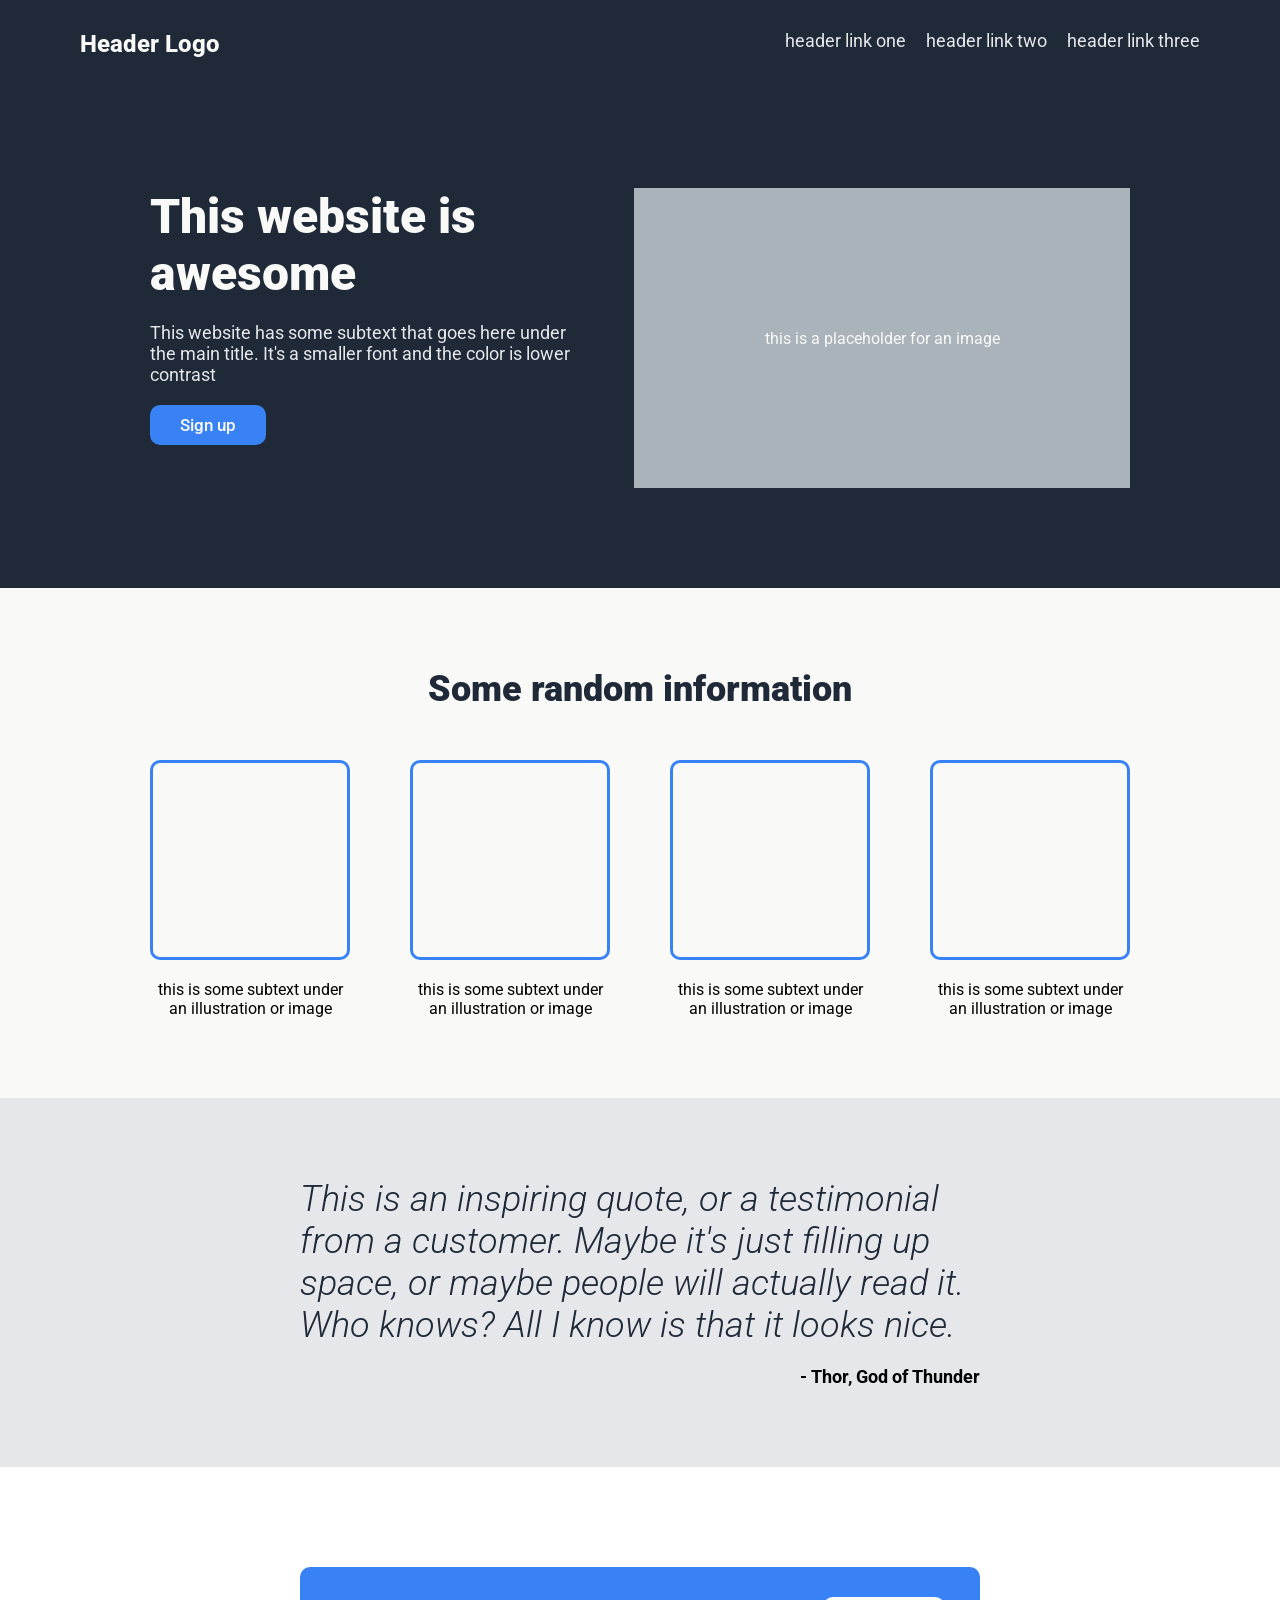
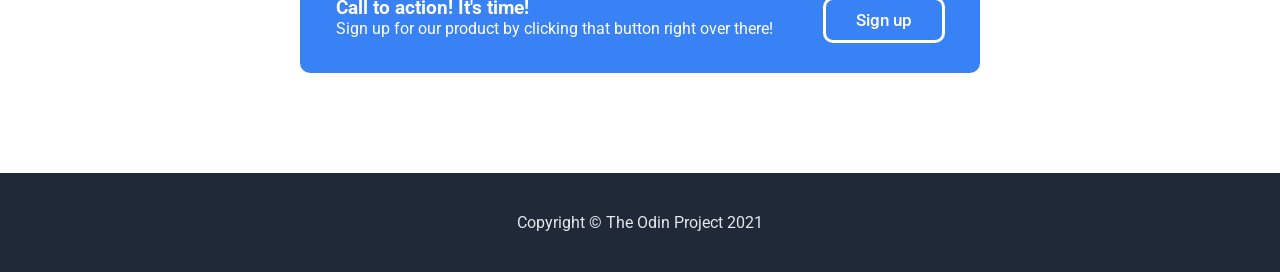
<file: foundations/landing-page/index.html>
<!DOCTYPE html>
<html lang="en">
	<head>
		<meta charset="UTF-8">
		<meta name="viewport" content="width=device-width, initial-scale=1.0">
		<link rel="stylesheet" href="style.css">
		<link rel="preconnect" href="https://fonts.googleapis.com">
		<link rel="preconnect" href="https://fonts.gstatic.com" crossorigin>
		<link href="https://fonts.googleapis.com/css2?family=Roboto:ital,wght@0,100..900;1,100..900&display=swap"
			rel="stylesheet">
		<title>Landing Page</title>
	</head>
	<body>
		<header>
			<a href="#" class="logo">Header Logo</a>
			<a href="#" class="nav">header link one</a>
			<a href="#" class="nav">header link two</a>
			<a href="#" class="nav">header link three</a>
		</header>
		<section class="hero">
			<div class="left">
				<h1>This website is awesome</h1>
				<p>This website has some subtext that goes here under the main title. It's a smaller font and the color is lower
					contrast</p>
				<button>Sign up</button>
			</div>
			<div class="right">
				<p>this is a placeholder for an image</p>
			</div>
		</section>
		<section class="info-wrapper">
			<h2>Some random information</h2>
			<div class="info-boxes">
				<div class="info-box">
					<div></div>
					<p>this is some subtext under an illustration or image</p>
				</div>
				<div class="info-box">
					<div></div>
					<p>this is some subtext under an illustration or image</p>
				</div>
				<div class="info-box">
					<div></div>
					<p>this is some subtext under an illustration or image</p>
				</div>
				<div class="info-box">
					<div></div>
					<p>this is some subtext under an illustration or image</p>
				</div>
			</div>
		</section>
		<section class="quote">
			<blockquote>
				This is an inspiring quote, or a testimonial from a customer. Maybe it's just filling up space, or maybe people
				will actually read it. Who knows? All I know is that it looks nice.
			</blockquote>
			<p>Thor, God of Thunder</p>
		</section>
		<section class="cta">
			<div class="left">
				<h3>Call to action! It's time!</h3>
				<p>Sign up for our product by clicking that button right over there!</p>
			</div>
			<button>Sign up</button>
		</section>
		<footer>
			<p>Copyright &copy; The Odin Project 2021</p>
		</footer>
	</body>
</html>
</file>
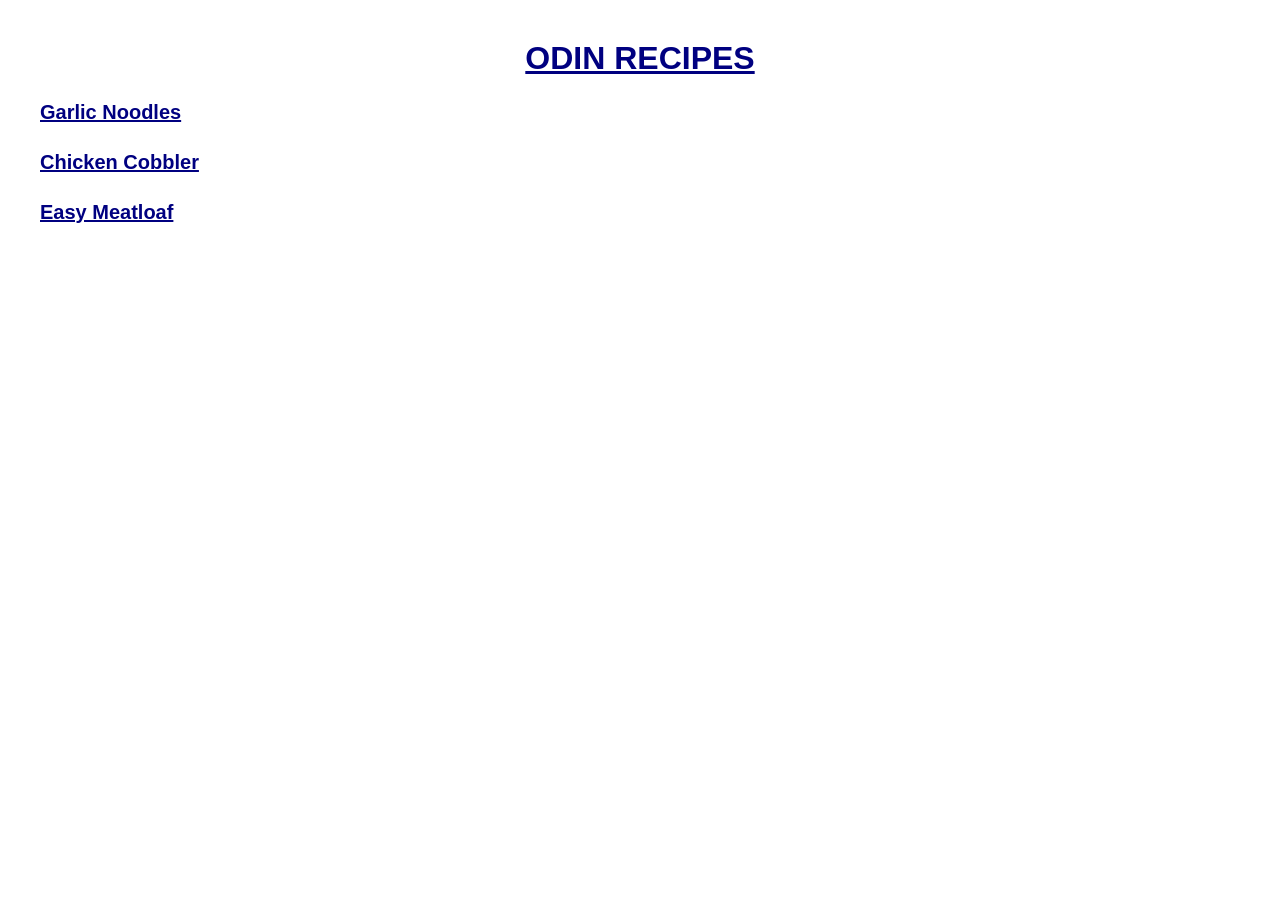
<file: foundations/odin-recipes/index.html>
<!DOCTYPE html>
<html lang="en">
<head>
	<meta charset="UTF-8">
	<meta name="viewport" content="width=device-width, initial-scale=1.0">
	<link rel="stylesheet" href="style.css">
	<title>Odin Recipes</title>
</head>
<body>
	<h1>Odin Recipes</h1>
	<ul class="recipe-list">
		<li><a href="./recipes/garlic-noodles.html">Garlic Noodles</a></li>
		<li><a href="./recipes/chicken-cobbler.html">Chicken Cobbler</a></li>
		<li><a href="./recipes/easy-meatloaf.html">Easy Meatloaf</a></li>
	</ul>
</body>
</html>
</file>
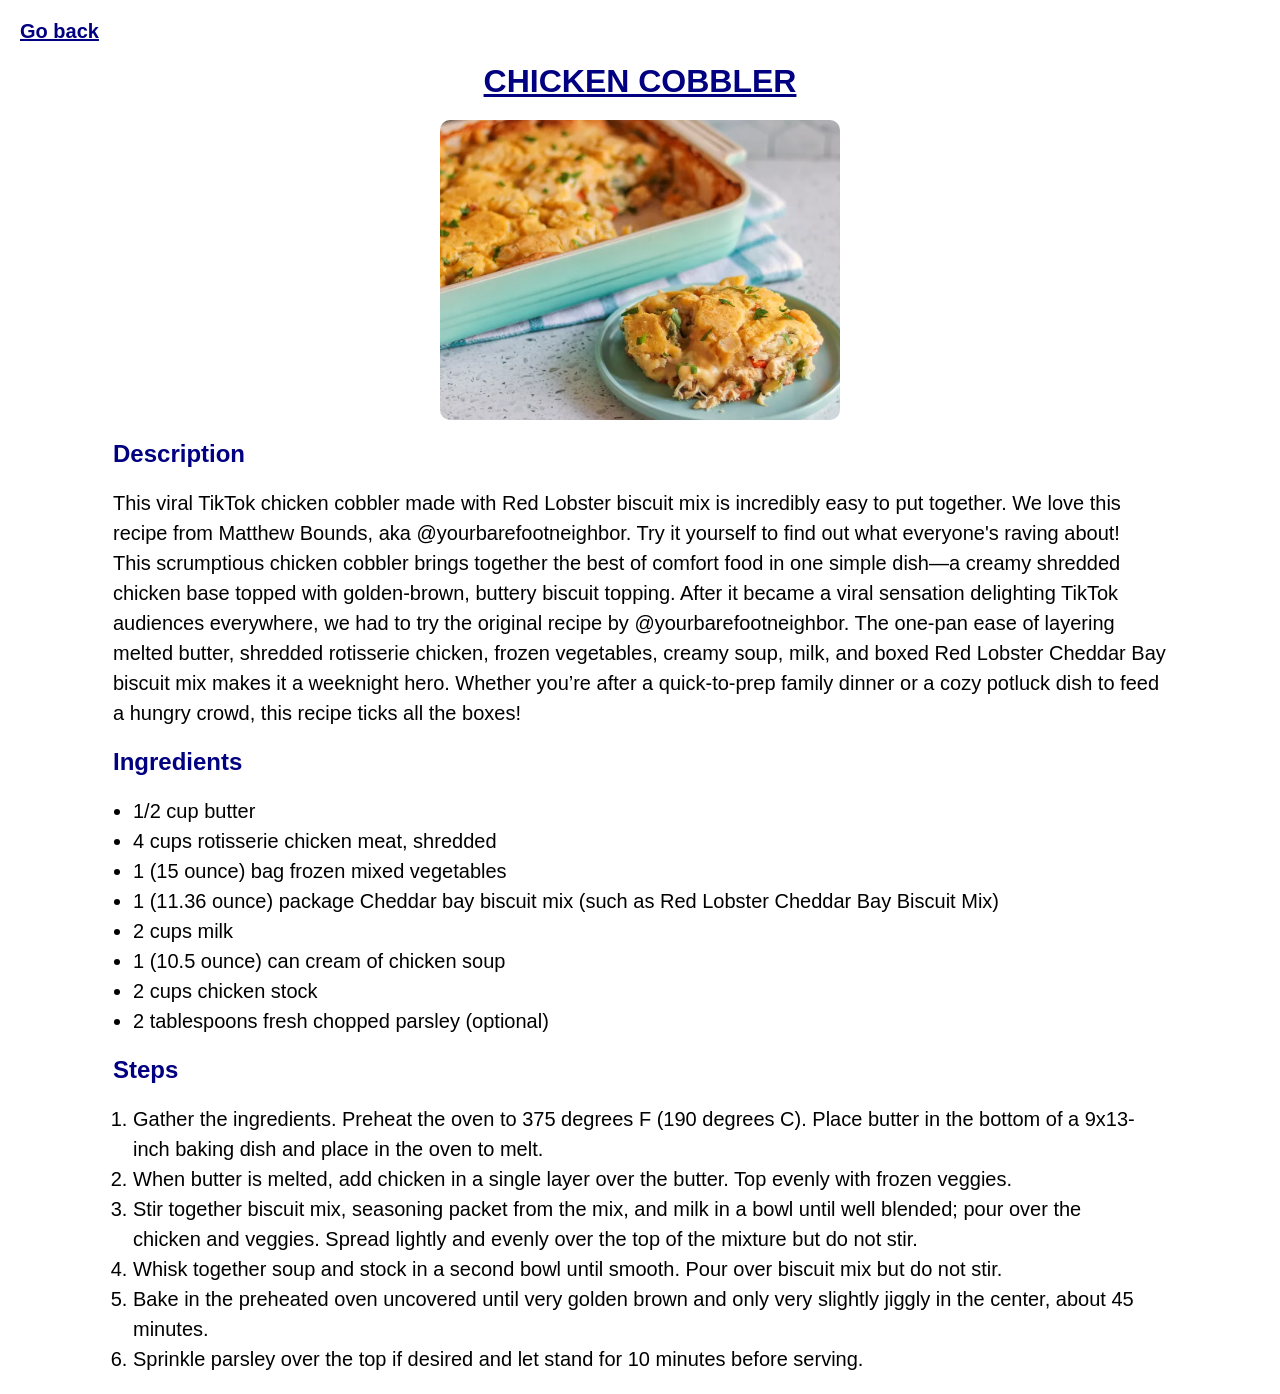
<file: foundations/odin-recipes/recipes/chicken-cobbler.html>
<!DOCTYPE html>
<html lang="en">
<head>
	<meta charset="UTF-8">
	<meta name="viewport" content="width=device-width, initial-scale=1.0">
	<link rel="stylesheet" href="../style.css">
	<title>Chicken Cobbler</title>
</head>
<body>
	<a href="../">Go back</a>
	<h1>Chicken Cobbler</h1>
	<div>
		<img src="../img/chicken-cobbler.webp" alt="photo of chicken cobbler" width="300">
		<h2>Description</h2>
		<p>This viral TikTok chicken cobbler made with Red Lobster biscuit mix is incredibly easy to put together. We love this recipe from Matthew Bounds, aka @yourbarefootneighbor. Try it yourself to find out what everyone's raving about!</p>
		<p>This scrumptious chicken cobbler brings together the best of comfort food in one simple dish—a creamy shredded chicken base topped with golden-brown, buttery biscuit topping. After it became a viral sensation delighting TikTok audiences everywhere, we had to try the original recipe by @yourbarefootneighbor. The one-pan ease of layering melted butter, shredded rotisserie chicken, frozen vegetables, creamy soup, milk, and boxed Red Lobster Cheddar Bay biscuit mix makes it a weeknight hero. Whether you’re after a quick-to-prep family dinner or a cozy potluck dish to feed a hungry crowd, this recipe ticks all the boxes!</p>
		<h2>Ingredients</h2>
		<ul>
			<li>1/2 cup butter</li>
			<li>4 cups rotisserie chicken meat, shredded</li>
			<li>1 (15 ounce) bag frozen mixed vegetables</li>
			<li>1 (11.36 ounce) package Cheddar bay biscuit mix (such as Red Lobster Cheddar Bay Biscuit Mix)</li>
			<li>2 cups milk</li>
			<li>1 (10.5 ounce) can cream of chicken soup</li>
			<li>2 cups chicken stock</li>
			<li>2 tablespoons fresh chopped parsley (optional)</li>
		</ul>
		<h2>Steps</h2>
		<ol>
			<li>Gather the ingredients. Preheat the oven to 375 degrees F (190 degrees C). Place butter in the bottom of a 9x13-inch baking dish and place in the oven to melt.</li>
			<li>When butter is melted, add chicken in a single layer over the butter. Top evenly with frozen veggies.  </li>
			<li>Stir together biscuit mix, seasoning packet from the mix, and milk in a bowl until well blended; pour over the chicken and veggies. Spread lightly and evenly over the top of the  mixture but do not stir.  </li>
			<li>Whisk together soup and stock in a second bowl until smooth. Pour over biscuit mix but do not stir.  </li>
			<li>Bake in the preheated oven uncovered until very golden brown and only very slightly jiggly in the center, about 45 minutes. </li>
			<li>Sprinkle parsley over the top if desired and let stand for 10 minutes before serving.  </li>
		</ol>
	</div>
</body>
</html>
</file>
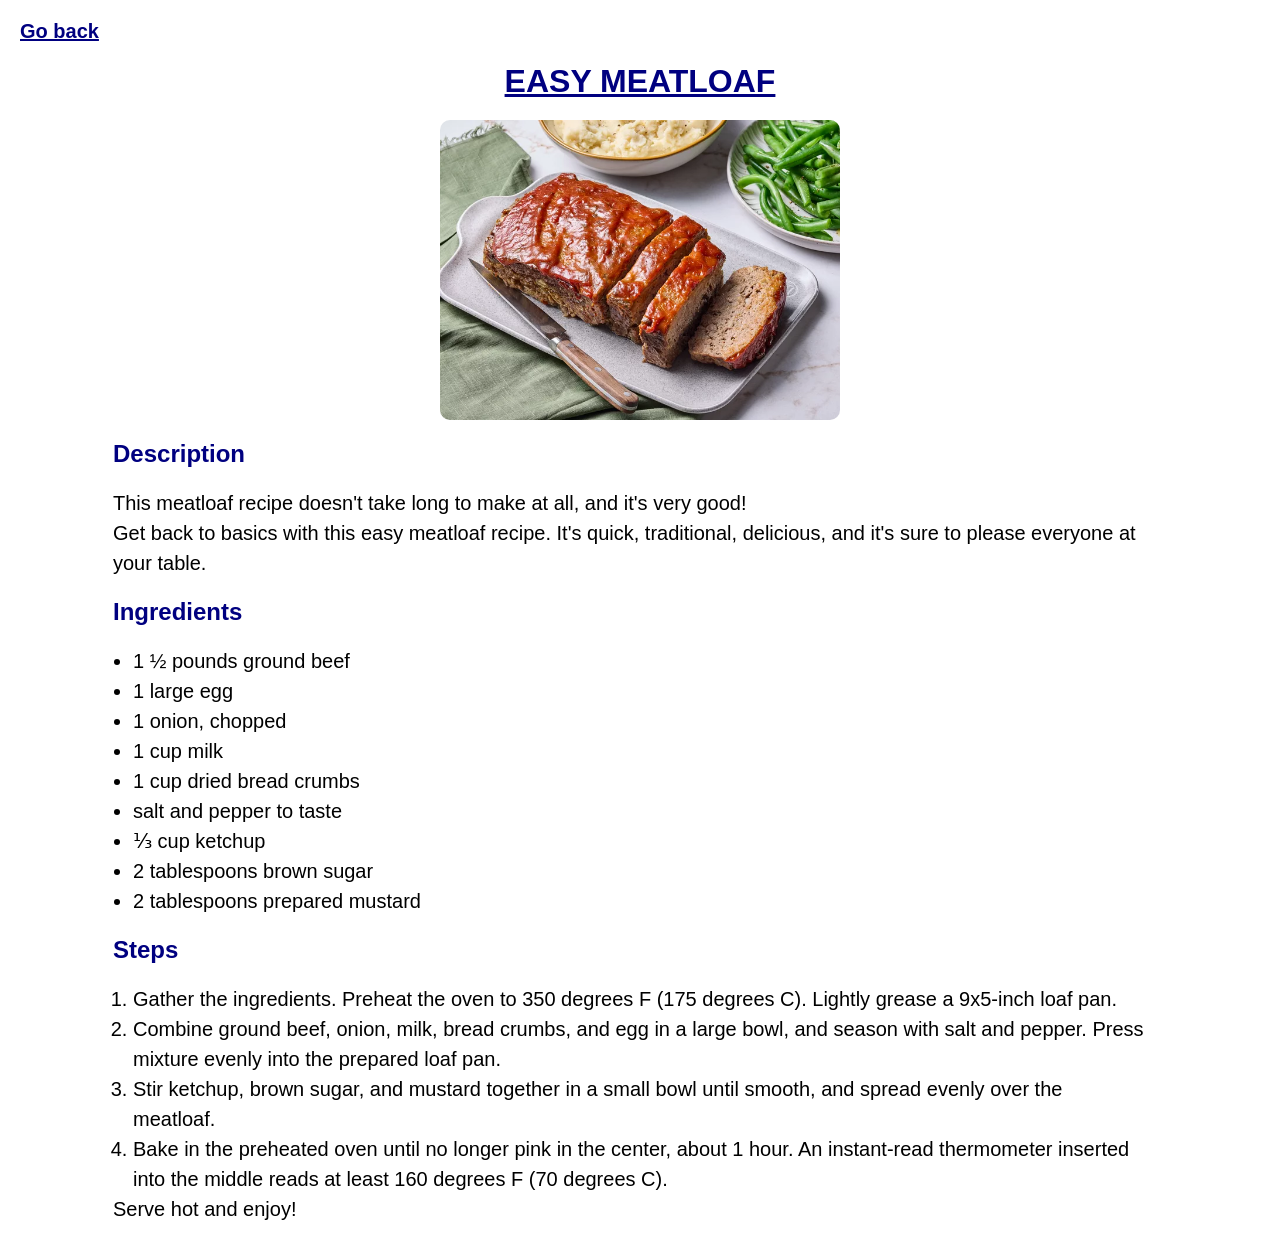
<file: foundations/odin-recipes/recipes/easy-meatloaf.html>
<!DOCTYPE html>
<html lang="en">
<head>
	<meta charset="UTF-8">
	<link rel="stylesheet" href="../style.css">
	<meta name="viewport" content="width=device-width, initial-scale=1.0">
	<title>Easy Meatloaf</title>
</head>
<body>
	<a href="../">Go back</a>
	<h1>Easy Meatloaf</h1>
	<div>
		<img src="../img/easy-meatloaf.webp" alt="photo of chicken cobbler" width="300">
		<h2>Description</h2>
		<p>This meatloaf recipe doesn't take long to make at all, and it's very good!</p>
		<p>Get back to basics with this easy meatloaf recipe. It's quick, traditional, delicious, and it's sure to please everyone at your table.</p>
		<h2>Ingredients</h2>
		<ul>
			<li>1 ½ pounds ground beef</li>
			<li>1 large egg</li>
			<li>1 onion, chopped</li>
			<li>1 cup milk</li>
			<li>1 cup dried bread crumbs</li>
			<li>salt and pepper to taste</li>
			<li>⅓ cup ketchup</li>
			<li>2 tablespoons brown sugar</li>
			<li>2 tablespoons prepared mustard</li>
		</ul>
		<h2>Steps</h2>
		<ol>
			<li>Gather the ingredients. Preheat the oven to 350 degrees F (175 degrees C). Lightly grease a 9x5-inch loaf pan.</li>
			<li>Combine ground beef, onion, milk, bread crumbs, and egg in a large bowl, and season with salt and pepper. Press mixture evenly into the prepared loaf pan.</li>
			<li>Stir ketchup, brown sugar, and mustard together in a small bowl until smooth, and spread evenly over the meatloaf.</li>
			<li>Bake in the preheated oven until no longer pink in the center, about 1 hour. An instant-read thermometer inserted into the middle reads at least 160 degrees F (70 degrees C).</li>
		</ol>
		<p>Serve hot and enjoy!</p>
</div>
</body>
</html>
</file>
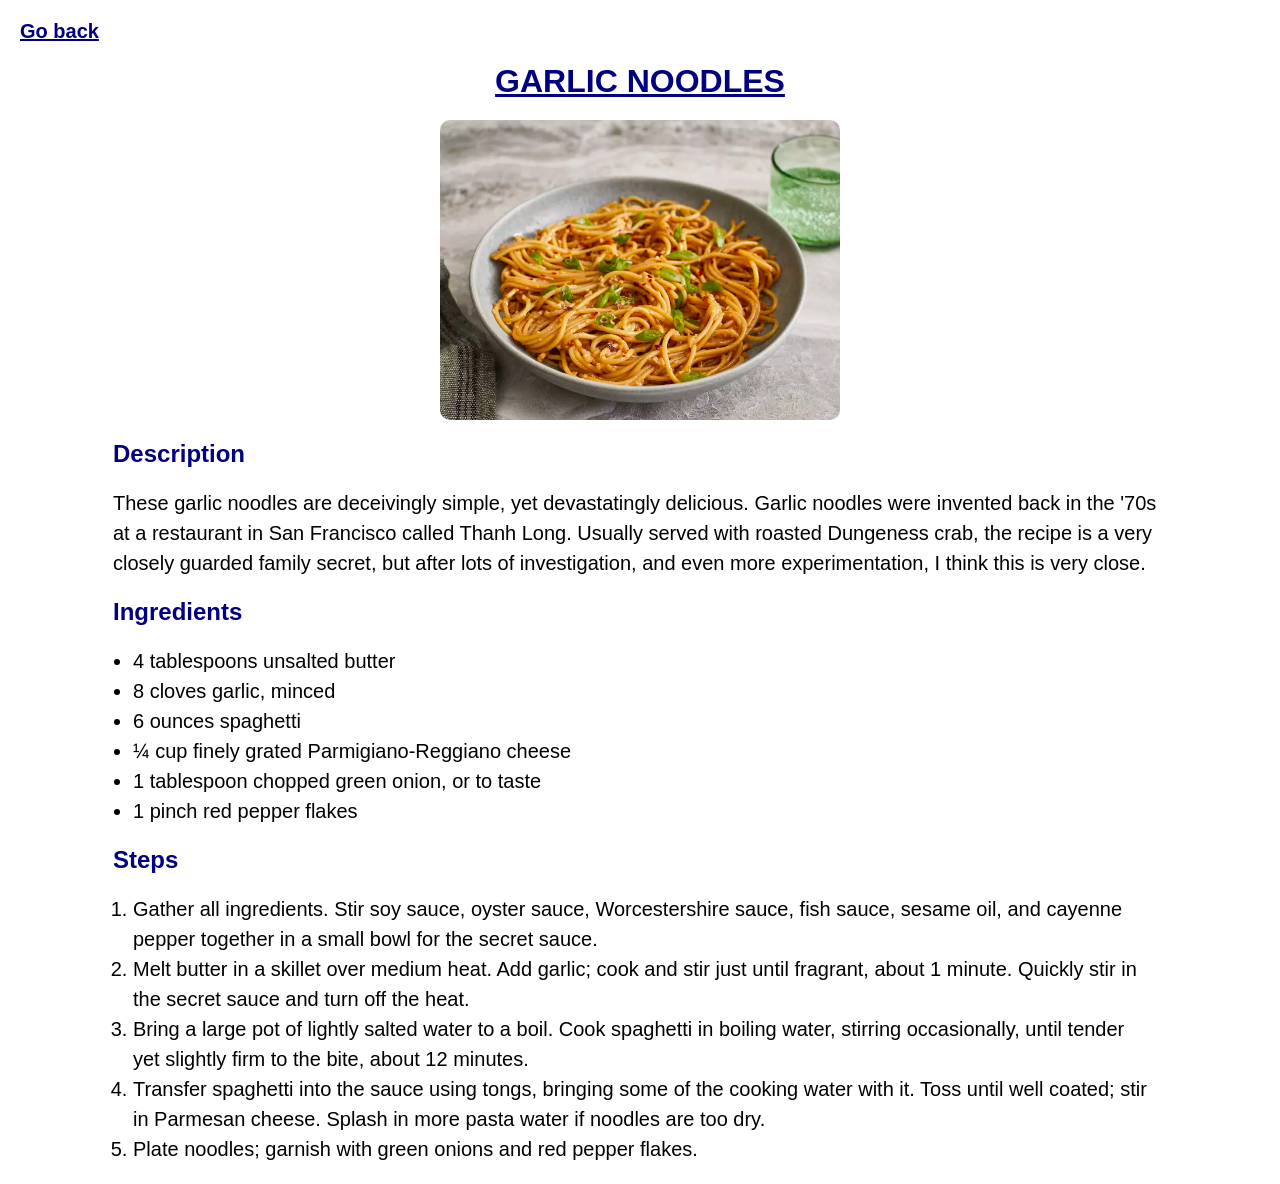
<file: foundations/odin-recipes/recipes/garlic-noodles.html>
<!DOCTYPE html>
<html lang="en">
<head>
	<meta charset="UTF-8">
	<link rel="stylesheet" href="../style.css">
	<meta name="viewport" content="width=device-width, initial-scale=1.0">
	<title>Garlic Noodles</title>
</head>
<body>
	<a href="../">Go back</a>
	<h1>Garlic Noodles</h1>
	<div>
		<img src="../img/garlic-noodles.webp" alt="photo of garlic noodles" width="300">
		<h2>Description</h2>
		<p>These garlic noodles are deceivingly simple, yet devastatingly delicious. Garlic noodles were invented back in the '70s at a restaurant in San Francisco called Thanh Long. Usually served with roasted Dungeness crab, the recipe is a very closely guarded family secret, but after lots of investigation, and even more experimentation, I think this is very close.</p>
		<h2>Ingredients</h2>
		<ul>
			<li>4 tablespoons unsalted butter</li>
			<li>8 cloves garlic, minced</li>
			<li>6 ounces spaghetti</li>
			<li>¼ cup finely grated Parmigiano-Reggiano cheese</li>
			<li>1 tablespoon chopped green onion, or to taste</li>
			<li>1 pinch red pepper flakes</li>
		</ul>
		<h2>Steps</h2>
		<ol>
			<li>Gather all ingredients. Stir soy sauce, oyster sauce, Worcestershire sauce, fish sauce, sesame oil, and cayenne pepper together in a small bowl for the secret sauce.</li>
			<li>Melt butter in a skillet over medium heat. Add garlic; cook and stir just until fragrant, about 1 minute. Quickly stir in the secret sauce and turn off the heat.</li>
			<li>Bring a large pot of lightly salted water to a boil. Cook spaghetti in boiling water, stirring occasionally, until tender yet slightly firm to the bite, about 12 minutes.</li>
			<li>Transfer spaghetti into the sauce using tongs, bringing some of the cooking water with it. Toss until well coated; stir in Parmesan cheese. Splash in more pasta water if noodles are too dry.</li>
			<li>Plate noodles; garnish with green onions and red pepper flakes.</li>
		</ol>
	</div>
</body>
</html>
</file>
<file: foundations/landing-page/style.css>
:root {
	--font: "Roboto", sans-serif;
	--dark-bg: #1f2937;
	--accent: #3882f6;
	--light-bg: #e5e7eb;
}

* {
	margin: 0;
	padding: 0;
	box-sizing: border-box;
}

body {
	font-family: var(--font);
}

header, .hero {
	background-color: var(--dark-bg);
}

header {
	display: flex;
	padding: 30px 80px;
	gap: 20px;
}

header .logo {
	margin-right: auto;
	color: #f9faf8;
	font-size: 24px;
	font-weight: 800;
}

header a {
	text-decoration: none;
}

header .nav {
	color: #e5e7eb;
	font-size: 18px;
}

.hero {
	display: flex;
	padding: 100px 150px;
	justify-content: center;
	gap: 50px;
}

.hero .left {
	display: flex;
	flex-direction: column;
	gap: 20px;
	flex-basis: 700px;
}

.hero .left h1 {
	color: #f9faf8;
	font-weight: 900;
	font-size: 48px;
}

.hero .left p {
	color: #e5e7eb;
	font-size: 18px;
}

.hero .left button {
	align-self: flex-start;
	background-color: var(--accent);
	color: #f9faf8;
}

button {
	padding: 10px 30px;
	border-radius: 10px;
	border: none;
	font-family: var(--font);
	font-weight: 500;
	font-size: 17px;
}

.hero .right {
	background-color: rgba(195, 205, 210, 0.847);
	height: 300px;
	width: 800px;
	display: flex;
	justify-content: center;
	align-items: center;
	color: #f9faf8;
}

.info-wrapper {
	display: flex;
	flex-direction: column;
	gap: 50px;
	padding: 80px 150px;
	background-color: #f9faf8;
	align-items: center;
}

.info-wrapper h2 {
	color: #1f2937;
	font-weight: 900;
	font-size: 36px;
}

.info-boxes {
	display: flex;
	gap: 60px;
}

.info-box {
	display: flex;
	flex-basis: 200px;
	flex-direction: column;
	gap: 20px;
}

.info-box div {
	flex-basis: 200px;
	border: 3px solid var(--accent);
	border-radius: 10px;
}

.info-box p {
	text-align: center;
}

.quote {
	display: flex;
	flex-direction: column;
	gap: 20px;
	background-color: var(--light-bg);
	padding: 80px 300px;
	align-items: center;
	justify-content: center;
}

blockquote {
	font-size: 36px;
	font-weight: 300;
	color: #1f2937;
	font-style: italic;
}

.quote p::before {
	content: "- ";
}

.quote p {
	font-weight: bold;
	align-self: flex-end;
	font-size: 18px;
}

.cta {
	margin: 100px 300px;
	padding: 30px;
	display: flex;
	gap: 50px;
	background-color: var(--accent);
	justify-content: center;
	border-radius: 10px;
}

.cta .left {
	color: white;
}

.cta button {
	background-color: transparent;
	border: 3px solid white;
	color: white;
}

footer {
	display: flex;
	justify-content: center;
	align-items: center;
	padding: 40px;
	background-color: var(--dark-bg);
	color: #e5e7eb;
}
</file>
<file: foundations/odin-recipes/style.css>
* {
	margin: 0;
	padding: 0;
	box-sizing: border-box;
}

body {
	font-family: "Arial", sans-serif;
	padding: 20px;
}

h1 {
	text-align: center;
	text-transform: uppercase;
	text-decoration: underline;
	margin: 20px;
	color: navy;
}

.recipe-list {
	list-style: none;
}

 a {
	color: navy;
	font-size: 20px;
	font-weight: 600;
}

.recipe-list a:hover {
	color: black;
}

.recipe-list li {
	margin-bottom: 20px;
}

div {
	width: 85%;
	margin: 0 auto;
}

img {
	width: 400px;
	height: auto;
	margin: 0 auto;
	display: block;
	border-radius: 10px;
}

h2 {
	margin: 20px 0;
	color: navy;
}

p, li {
	line-height: 30px;
	font-size: 20px;
}

ul, ol {
	margin: 0 20px;
}
</file>
